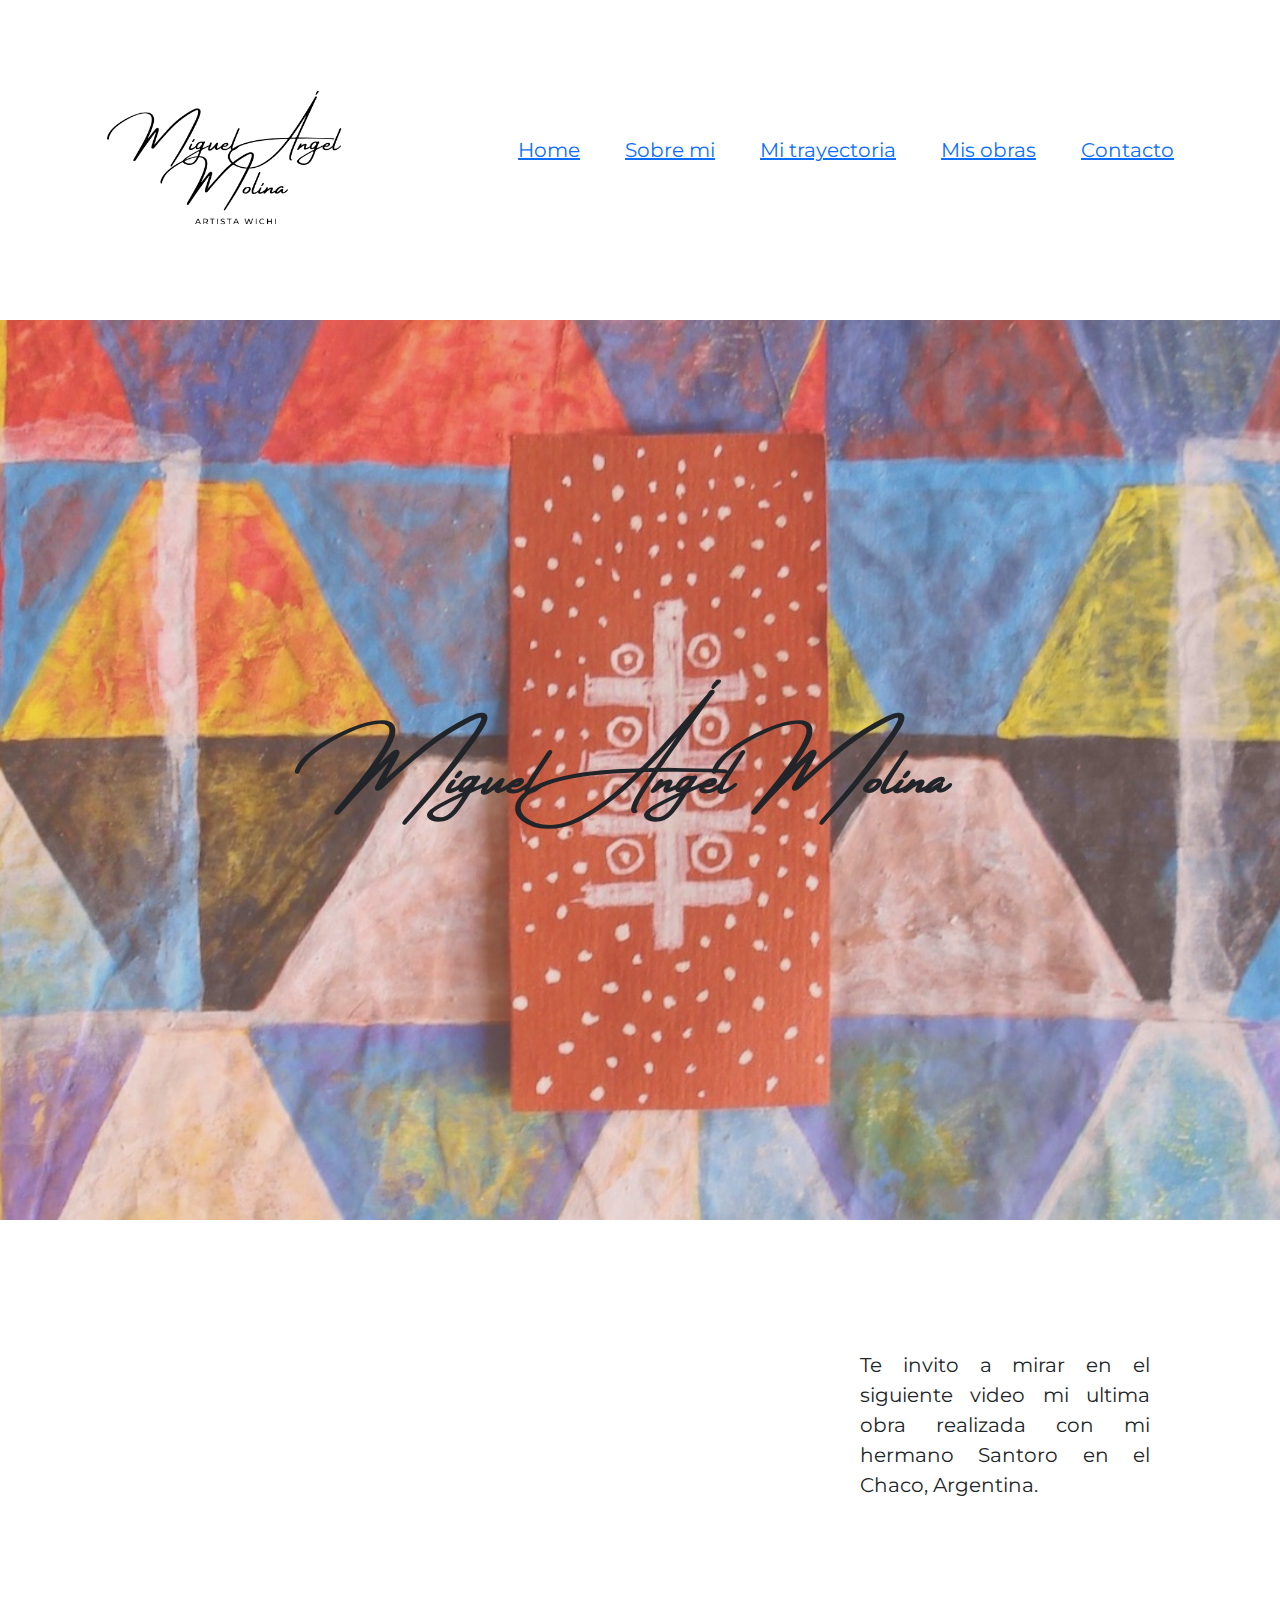
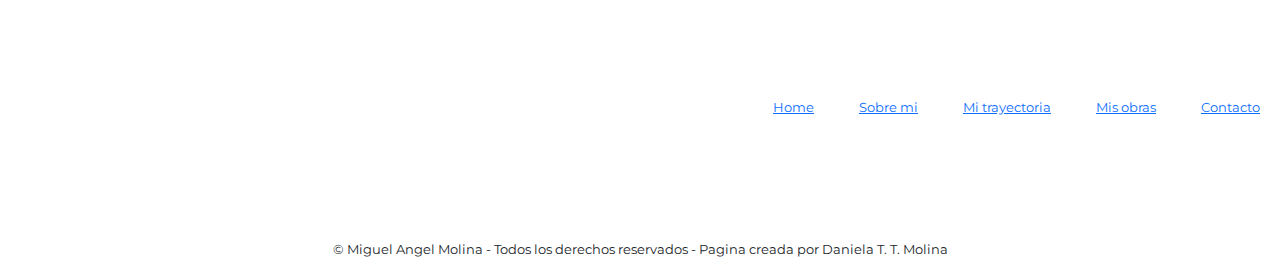
<file: index.html>
<!DOCTYPE html>
<html lang="en">
<head>
    <meta charset="UTF-8">
    <meta name="viewport" content="width=device-width, initial-scale=1.0">

    <!--Google Font-->
    <link rel="preconnect" href="https://fonts.googleapis.com">
    <link rel="preconnect" href="https://fonts.gstatic.com" crossorigin>
    <link href="https://fonts.googleapis.com/css2?family=Montserrat:wght@400&display=swap" rel="stylesheet">

    <!--Bootstrap-->
    <link href="https://cdn.jsdelivr.net/npm/bootstrap@5.3.3/dist/css/bootstrap.min.css" rel="stylesheet" integrity="sha384-QWTKZyjpPEjISv5WaRU9OFeRpok6YctnYmDr5pNlyT2bRjXh0JMhjY6hW+ALEwIH" crossorigin="anonymous">

    <!--CSS-->
    <link rel="stylesheet" href="./css/style.css">

    <title>Miguel Angel Molina - Inicio</title>

    <link rel="shortcut icon" type="image/x-icon" href="images/Logo2.png"/>
</head>

<body>
    <!--Aca esta el encabezado que en este caso seria mi logo y menu-->
    <div class="grid-container">

        <header class="navbar">
            <div class="cont-logo">
                <a href='./index.html'><img src="images/Logo.png" alt="logo" class="foto-logo"></a>
            </div>
                
            <nav class="menu-navegacion">
                <ul>
                    <li><a href="./index.html">Home</a></li>
                    <li><a href="./pages/sobre_mi.html">Sobre mi</a></li>
                    <li><a href="./pages/trayectoria.html">Mi trayectoria</a></li>
                    <li><a href="./pages/obras.html">Mis obras</a></li>
                    <li><a href="./pages/contacto.html">Contacto</a></li>
                </ul>
            </nav>

        </header>

        <!--Main de la pagina de inicio, contiene imagen principal, texto y video-->
        <main class="inicio-main">
            <!--Nombre de la pagina-->
            <section class="seccion-principal-inicio">
                <div class="color-titulo">
                    <h1>Miguel Ángel Molina</h1>
                </div>
                
            </section>
        </main>

        <!--Video y texto-->
        <section class="section-index">
            <div class="first-item"> <iframe width="700" height="315" src="https://www.youtube.com/embed/-cuoBvHjRT0?si=Dp8h-wX0i4WBHxDn" title="YouTube video player" frameborder="0" allow="accelerometer; autoplay; clipboard-write; encrypted-media; gyroscope; picture-in-picture; web-share" allowfullscreen></iframe></div>
            
            <div class="second-item"><p>Te invito a mirar en el siguiente video mi ultima obra realizada con mi hermano Santoro en el Chaco, Argentina.</p></div>

        </section>

        <!--Pie de pagina, en este caso contiene menu de navegacion-->
        <footer class="footer">
            <nav class="menu-navegacion-footer">
                <ul>
                    <li><a href="./index.html">Home</a></li>
                    <li><a href="./pages/sobre_mi.html">Sobre mi</a></li>
                    <li><a href="./pages/trayectoria.html">Mi trayectoria</a></li>
                    <li><a href="./pages/obras.html">Mis obras</a></li>
                    <li><a href="./pages/contacto.html">Contacto</a></li>
                </ul>
            </nav>

            <!--Derechos-->
            <p class="texto-footer"> <br>&copy; Miguel Angel Molina - Todos los derechos reservados - Pagina creada por Daniela T. T. Molina</p>
        </footer>

    </div>

<!--BS Script-->
<script src="https://cdn.jsdelivr.net/npm/bootstrap@5.3.3/dist/js/bootstrap.bundle.min.js" integrity="sha384-YvpcrYf0tY3lHB60NNkmXc5s9fDVZLESaAA55NDzOxhy9GkcIdslK1eN7N6jIeHz" crossorigin="anonymous"></script>

<script src="https://cdn.jsdelivr.net/npm/@popperjs/core@2.11.8/dist/umd/popper.min.js" integrity="sha384-I7E8VVD/ismYTF4hNIPjVp/Zjvgyol6VFvRkX/vR+Vc4jQkC+hVqc2pM8ODewa9r" crossorigin="anonymous"></script>

<script src="https://cdn.jsdelivr.net/npm/bootstrap@5.3.3/dist/js/bootstrap.min.js" integrity="sha384-0pUGZvbkm6XF6gxjEnlmuGrJXVbNuzT9qBBavbLwCsOGabYfZo0T0to5eqruptLy" crossorigin="anonymous"></script>

</body>
</html>
</file>
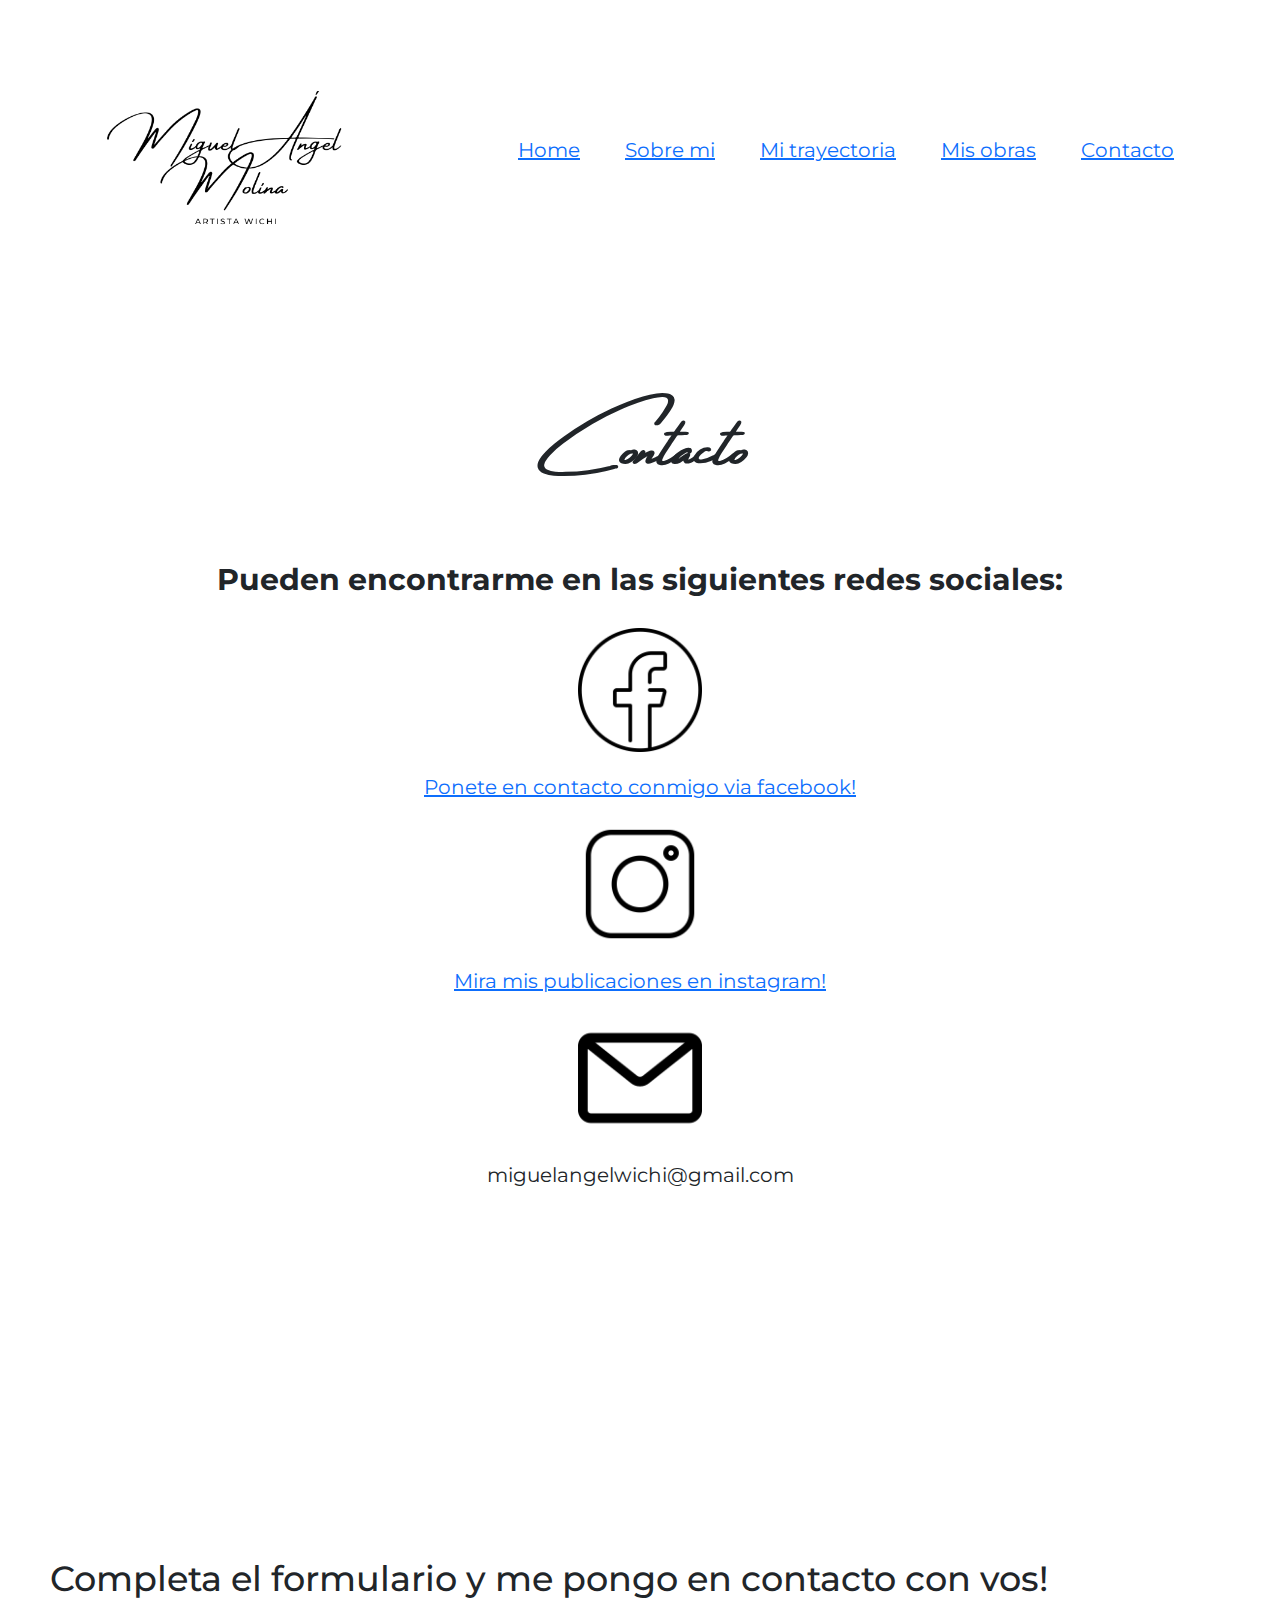
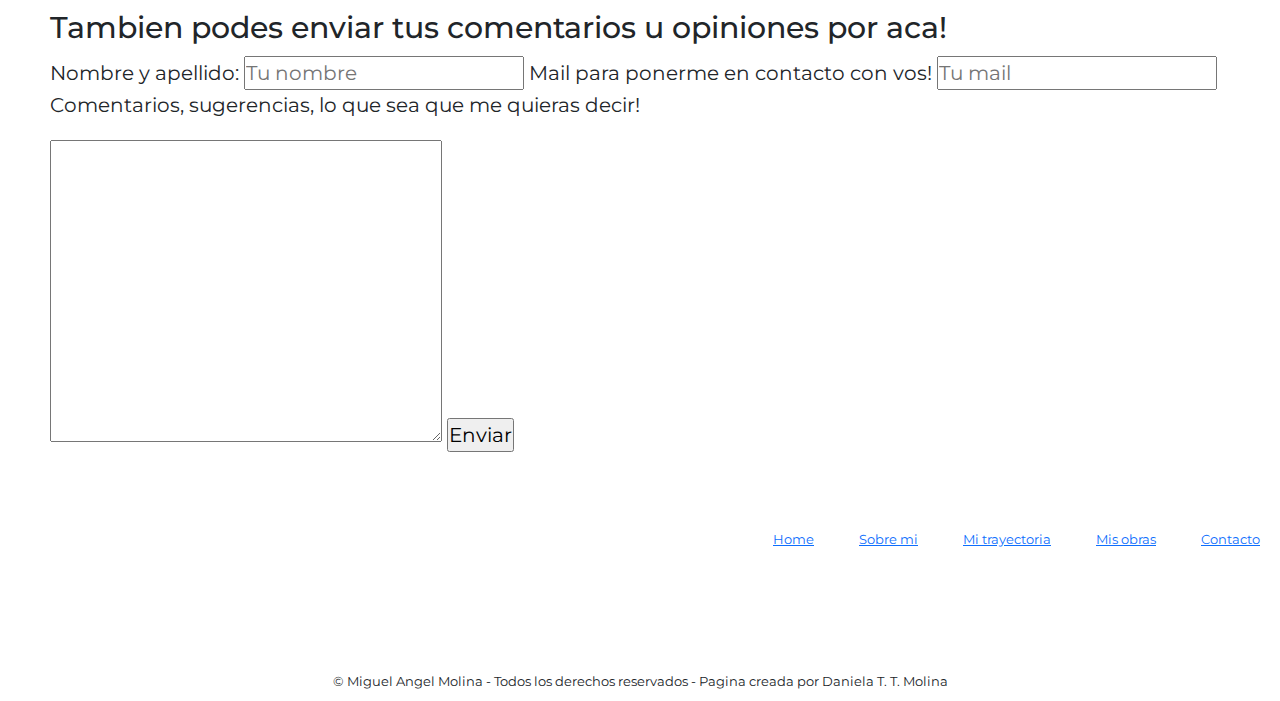
<file: pages/contacto.html>
<!DOCTYPE html>
<html lang="en">
<head>
    <meta charset="UTF-8">
    <meta name="viewport" content="width=device-width, initial-scale=1.0">
    
    <!--Google Font-->
    <link rel="preconnect" href="https://fonts.googleapis.com">
    <link rel="preconnect" href="https://fonts.gstatic.com" crossorigin>
    <link href="https://fonts.googleapis.com/css2?family=Montserrat:wght@400&display=swap" rel="stylesheet">

    <!--Bootstrap-->
    <link href="https://cdn.jsdelivr.net/npm/bootstrap@5.3.3/dist/css/bootstrap.min.css" rel="stylesheet" integrity="sha384-QWTKZyjpPEjISv5WaRU9OFeRpok6YctnYmDr5pNlyT2bRjXh0JMhjY6hW+ALEwIH" crossorigin="anonymous">

    <!--CSS-->
    <link rel="stylesheet" href="../css/style.css">

    <title>Miguel Angel Molina - Contacto</title>

    <link rel="shortcut icon" type="image/x-icon" href="../images/Logo2.png"/>
</head>

<body>
    <!--Aca esta el encabezado que en este caso seria mi logo y menu-->
    <div class="grid-container-contacto">

        <header class="navbar">
            <div class="cont-logo">
                <a href='../index.html'><img src="../images/Logo.png" alt="logo" class="foto-logo"></a>
            </div>
            
            <nav class="menu-navegacion">
                <ul>
                    <li><a href="../index.html">Home</a></li>
                    <li><a href="./sobre_mi.html">Sobre mi</a></li>
                    <li><a href="./trayectoria.html">Mi trayectoria</a></li>
                    <li><a href="./obras.html">Mis obras</a></li>
                    <li><a href="./contacto.html">Contacto</a></li>
                </ul>
            </nav>

        </header>
    
        <!--Main con fotos de los logos de redes y links-->
        <main contacto-main>

            <section class="contenido-contacto">
                <!--Titulo de la seccion-->
                <h1>Contacto</h1>
                

                <!--Subtitulo de la seccion-->
                <h2>Pueden encontrarme en las siguientes redes sociales:</h2>
                

                <div class="redes">

                    <!--Facebook-->
                    <img src="../images/logofacebook.png" alt="Logo Facebook" class="imagenes-redes">
                    <a href="https://www.facebook.com/miguelangel.molina.56"> Ponete en contacto conmigo via facebook!</a>
        
                    <!--Instagram-->
                    <img src="../images/logoinstagram.png" alt="Logo Instagram" class="imagenes-redes">
                    <a href="https://www.instagram.com/miguel_angel_molina_/"> Mira mis publicaciones en instagram!</a>
        
                    <!--Mail-->
                    <img src="../images/logomail.png" alt="Logo Mail" class="imagenes-redes">
                    <p>miguelangelwichi@gmail.com</p>
        
                </div>

            </section>
            
        </main>
    
        <section class="section-contacto">
            <h3>Completa el formulario y me pongo en contacto con vos!</h3>
            <h4>Tambien podes enviar tus comentarios u opiniones por aca!</h4>

            <form action="form.php" method="post">
                <label for="">Nombre y apellido:</label>
                <input type="text" name="nombre" id="nombre" placeholder="Tu nombre">

                <label for="">Mail para ponerme en contacto con vos!</label>
                <input type="email" name="mail" id="mail" placeholder="Tu mail">

                <p>Comentarios, sugerencias, lo que sea que me quieras decir!</p>
                <textarea name="comentarios" id="comentarios" cols="30" rows="10">

                </textarea>
                
                <input type="submit" value="Enviar">
            </form>
        </section>

    
        <!--Pie de pagina, en este caso contiene menu de navegacion-->
        <footer class="footer">
            <nav class="menu-navegacion-footer">
                <ul>
                    <li><a href="../index.html">Home</a></li>
                    <li><a href="./sobre_mi.html">Sobre mi</a></li>
                    <li><a href="./trayectoria.html">Mi trayectoria</a></li>
                    <li><a href="./obras.html">Mis obras</a></li>
                    <li><a href="./contacto.html">Contacto</a></li>
                </ul>
            </nav>
    
            <!--Derechos-->
            <p class="texto-footer"> <br>&copy; Miguel Angel Molina - Todos los derechos reservados - Pagina creada por Daniela T. T. Molina</p>
        </footer>
    </div>
    

<!--BS Script-->
<script src="https://cdn.jsdelivr.net/npm/bootstrap@5.3.3/dist/js/bootstrap.bundle.min.js" integrity="sha384-YvpcrYf0tY3lHB60NNkmXc5s9fDVZLESaAA55NDzOxhy9GkcIdslK1eN7N6jIeHz" crossorigin="anonymous"></script>

<script src="https://cdn.jsdelivr.net/npm/@popperjs/core@2.11.8/dist/umd/popper.min.js" integrity="sha384-I7E8VVD/ismYTF4hNIPjVp/Zjvgyol6VFvRkX/vR+Vc4jQkC+hVqc2pM8ODewa9r" crossorigin="anonymous"></script>

<script src="https://cdn.jsdelivr.net/npm/bootstrap@5.3.3/dist/js/bootstrap.min.js" integrity="sha384-0pUGZvbkm6XF6gxjEnlmuGrJXVbNuzT9qBBavbLwCsOGabYfZo0T0to5eqruptLy" crossorigin="anonymous"></script>

</body>
</html>
</file>
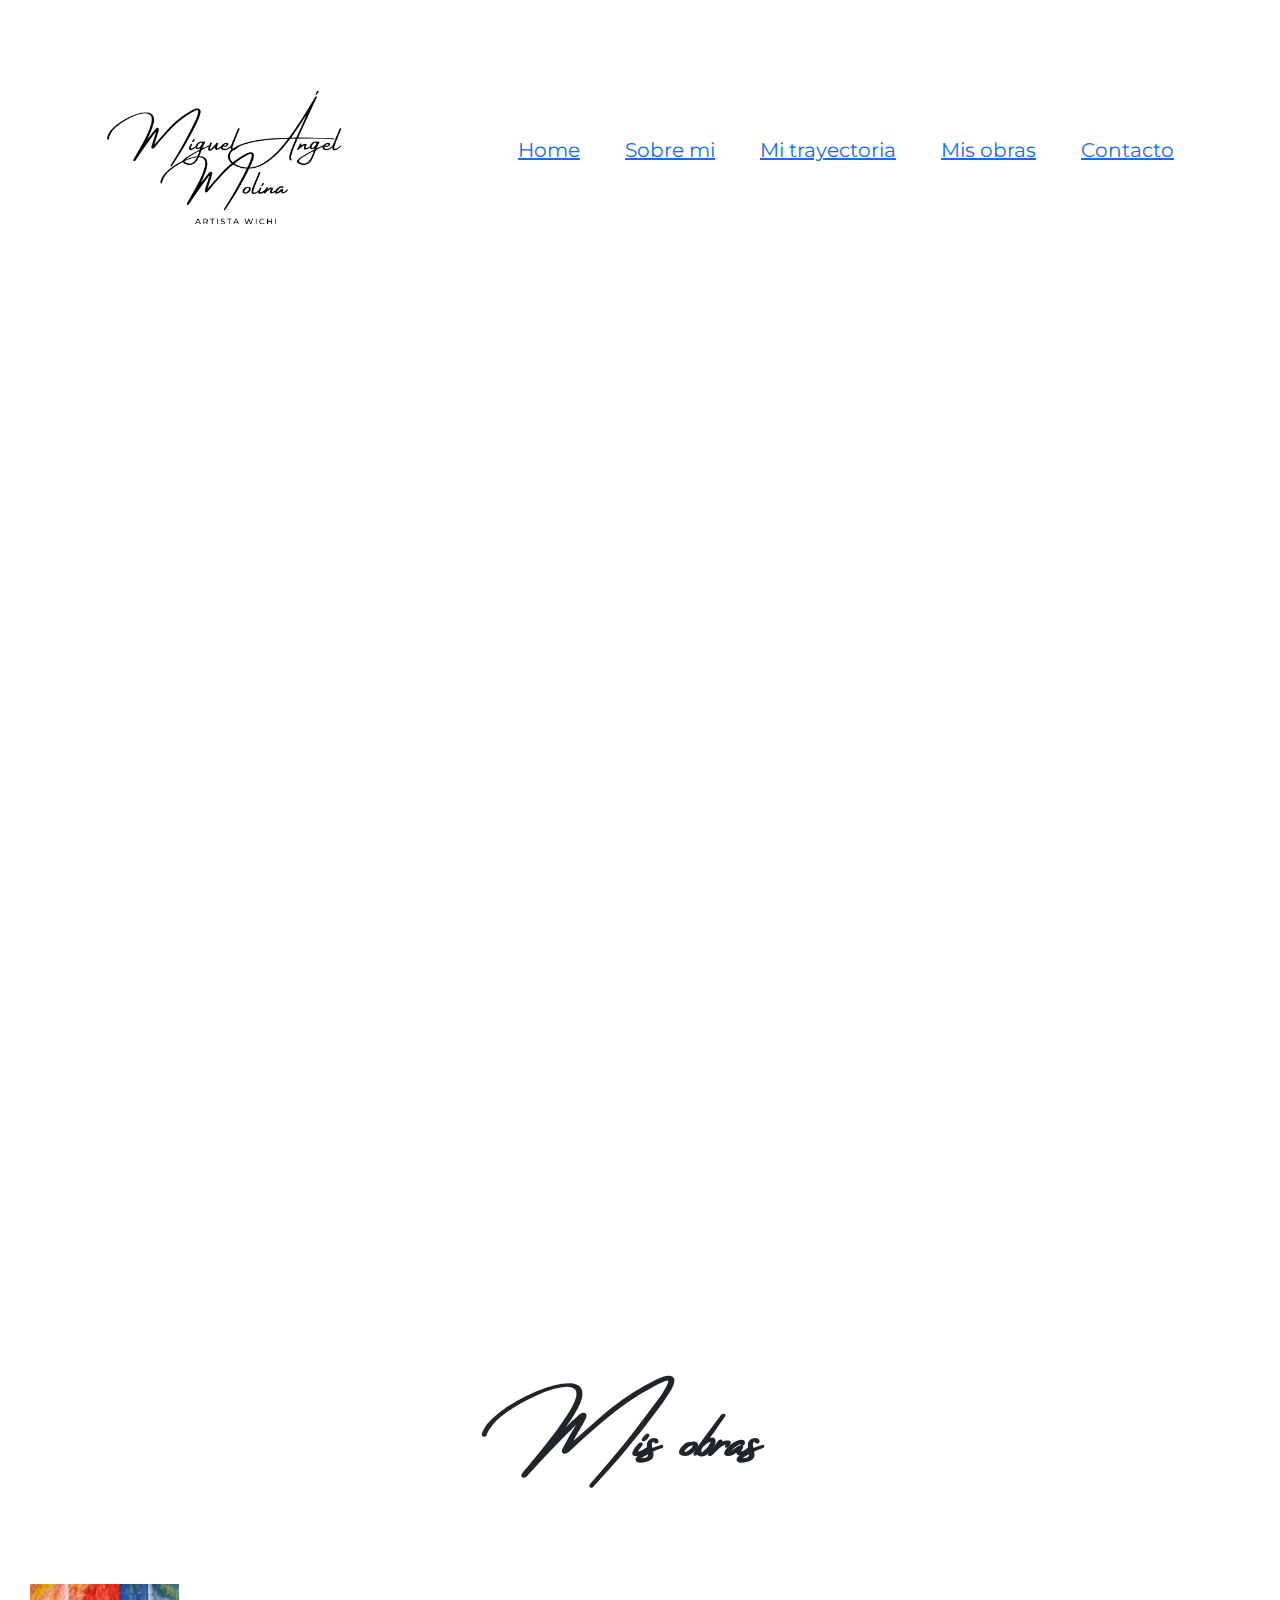
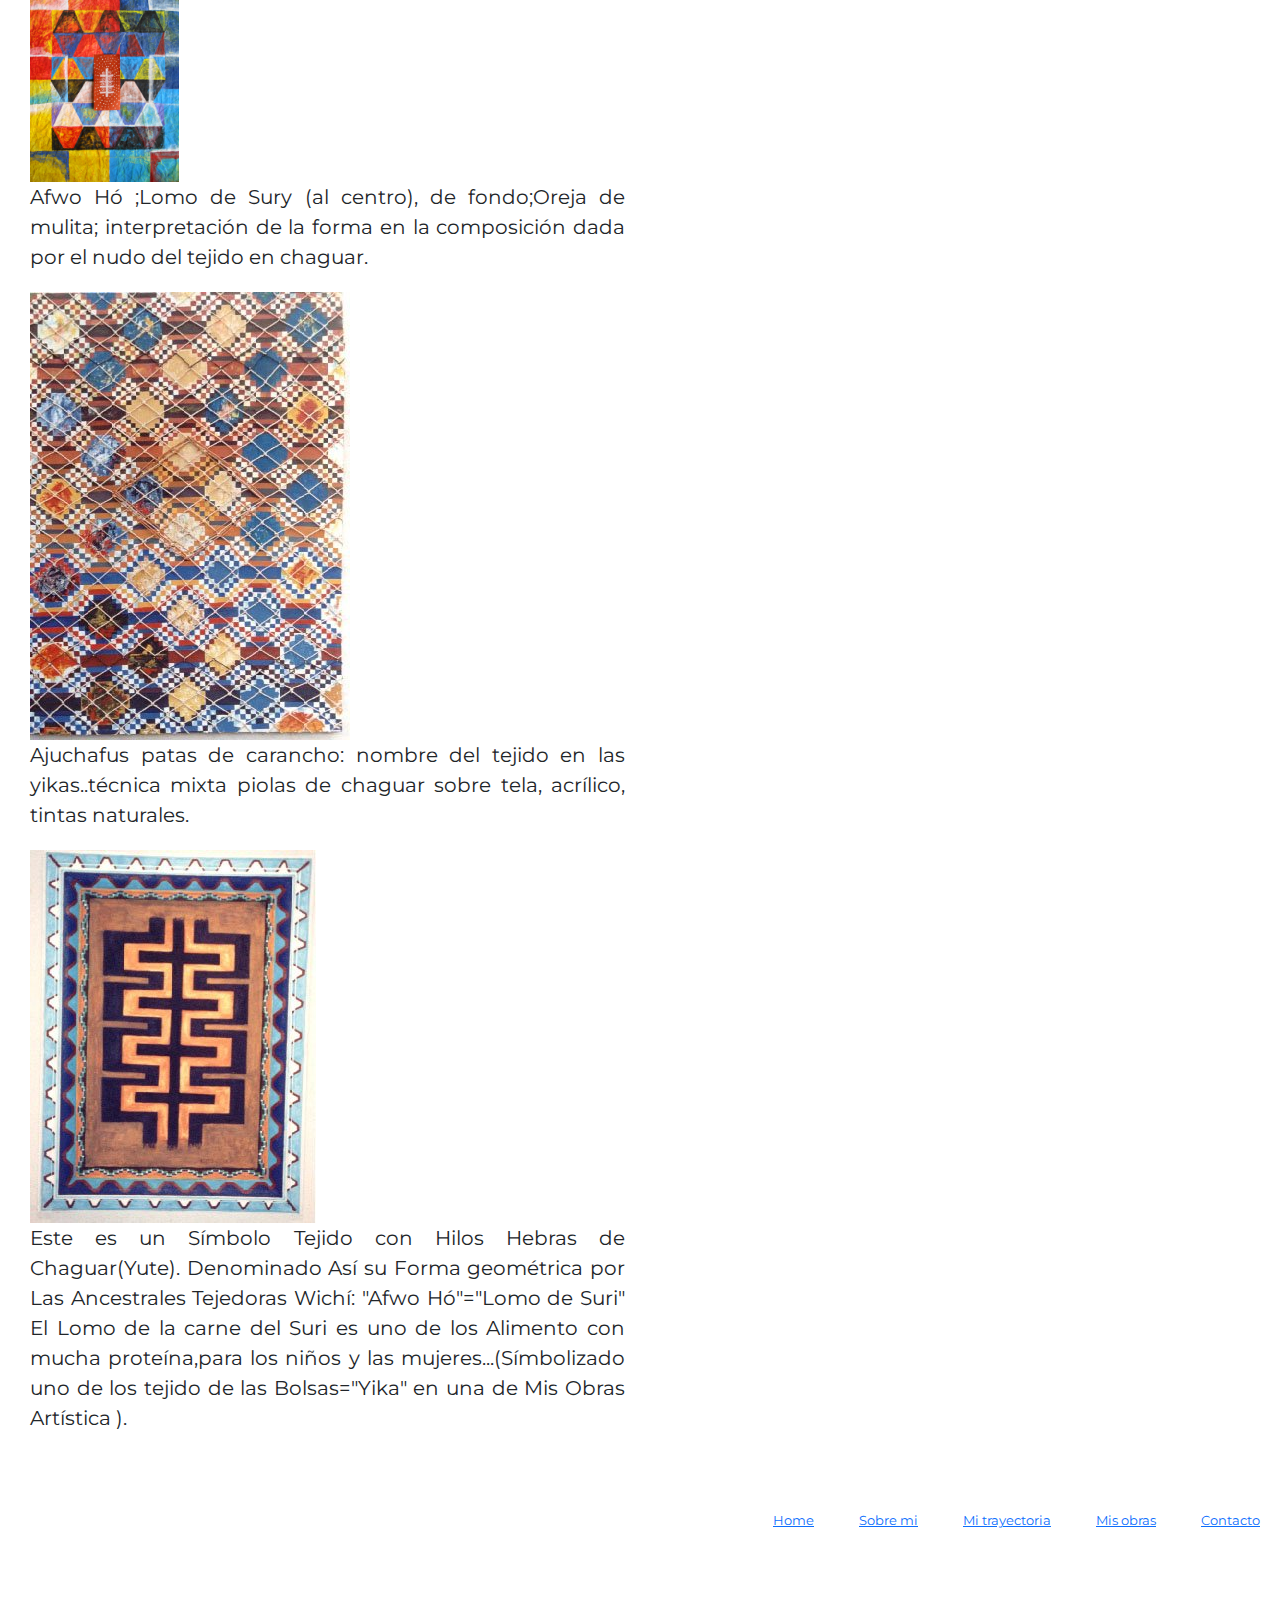
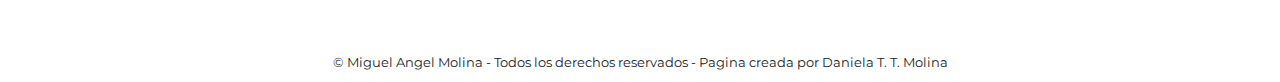
<file: pages/obras.html>
<!DOCTYPE html>
<html lang="en">
<head>
    <meta charset="UTF-8">
    <meta name="viewport" content="width=device-width, initial-scale=1.0">

    <!--Google Font-->
    <link rel="preconnect" href="https://fonts.googleapis.com">
    <link rel="preconnect" href="https://fonts.gstatic.com" crossorigin>
    <link href="https://fonts.googleapis.com/css2?family=Montserrat:wght@400&display=swap" rel="stylesheet">
    
    <!--Bootstrap-->
    <link href="https://cdn.jsdelivr.net/npm/bootstrap@5.3.3/dist/css/bootstrap.min.css" rel="stylesheet" integrity="sha384-QWTKZyjpPEjISv5WaRU9OFeRpok6YctnYmDr5pNlyT2bRjXh0JMhjY6hW+ALEwIH" crossorigin="anonymous">

    <!--CSS-->
    <link rel="stylesheet" href="../css/style.css">

    <title>Miguel Angel Molina - Obras</title>

    <link rel="shortcut icon" type="image/x-icon" href="../images/Logo2.png"/>
</head>

<body>


    <div class="grid-container">
        <!--Aca esta el encabezado que en este caso seria mi logo y menu-->
        <header class="navbar">
            <div class="cont-logo">
                <a href='../index.html'><img src="../images/Logo.png" alt="logo" class="foto-logo"></a>
            </div>
            
            <nav class="menu-navegacion">
                <ul>
                    <li><a href="../index.html">Home</a></li>
                    <li><a href="./sobre_mi.html">Sobre mi</a></li>
                    <li><a href="./trayectoria.html">Mi trayectoria</a></li>
                    <li><a href="./obras.html">Mis obras</a></li>
                    <li><a href="./contacto.html">Contacto</a></li>
                </ul>
            </nav>

        </header>
    </div>
        <!--Main que contiene foto de las obras y sus respectivos textos-->
        <main>
            <!--Titulo de la seccion-->
            <h1>Mis obras</h1>
            
        </main>
    <div>

    </div>
        

        <section class="section-obras">
            <div class="fotos-obras">
                <div>
                    <img src="../images/imagen1.jpg" alt="Afwo Hó" class="foto1-obras">
                    <p>Afwo Hó ;Lomo de Sury (al centro), de fondo;Oreja de mulita; interpretación de la forma en la composición dada por el nudo del tejido en chaguar.</p>
                </div>
        
                <div>
                    <img src="../images/imagen2.jpg" alt="Patas de carancho">
                    <p>Ajuchafus patas de carancho: nombre del tejido en las yikas..técnica mixta piolas de chaguar sobre tela, acrílico, tintas naturales.</p>
                </div>
        
                <div>
                    <img src="../images/imagen3.jpg" alt="Yute">
                    <p>Este es un Símbolo Tejido con Hilos Hebras de Chaguar(Yute). Denominado Así su Forma geométrica por Las Ancestrales Tejedoras Wichí: "Afwo Hó"="Lomo de Suri" El Lomo de la carne del Suri es uno de los Alimento con mucha proteína,para los niños y las mujeres...(Símbolizado uno de los tejido de las Bolsas="Yika" en una de Mis Obras Artística ).</p>
                </div>
            </div>
        </section>

        

        <!--Pie de pagina, en este caso contiene menu de navegacion-->
        <footer class="footer">
            <nav class="menu-navegacion-footer">
                <ul>
                    <li><a href="../index.html">Home</a></li>
                    <li><a href="./sobre_mi.html">Sobre mi</a></li>
                    <li><a href="./trayectoria.html">Mi trayectoria</a></li>
                    <li><a href="./obras.html">Mis obras</a></li>
                    <li><a href="./contacto.html">Contacto</a></li>
                </ul>
            </nav>

            <!--Derechos-->
            <p class="texto-footer"> <br>&copy; Miguel Angel Molina - Todos los derechos reservados - Pagina creada por Daniela T. T. Molina</p>
        </footer>
    </div>
     

<!--BS Script-->
<script src="https://cdn.jsdelivr.net/npm/bootstrap@5.3.3/dist/js/bootstrap.bundle.min.js" integrity="sha384-YvpcrYf0tY3lHB60NNkmXc5s9fDVZLESaAA55NDzOxhy9GkcIdslK1eN7N6jIeHz" crossorigin="anonymous"></script>

<script src="https://cdn.jsdelivr.net/npm/@popperjs/core@2.11.8/dist/umd/popper.min.js" integrity="sha384-I7E8VVD/ismYTF4hNIPjVp/Zjvgyol6VFvRkX/vR+Vc4jQkC+hVqc2pM8ODewa9r" crossorigin="anonymous"></script>

<script src="https://cdn.jsdelivr.net/npm/bootstrap@5.3.3/dist/js/bootstrap.min.js" integrity="sha384-0pUGZvbkm6XF6gxjEnlmuGrJXVbNuzT9qBBavbLwCsOGabYfZo0T0to5eqruptLy" crossorigin="anonymous"></script>

</body>
</html>
</file>
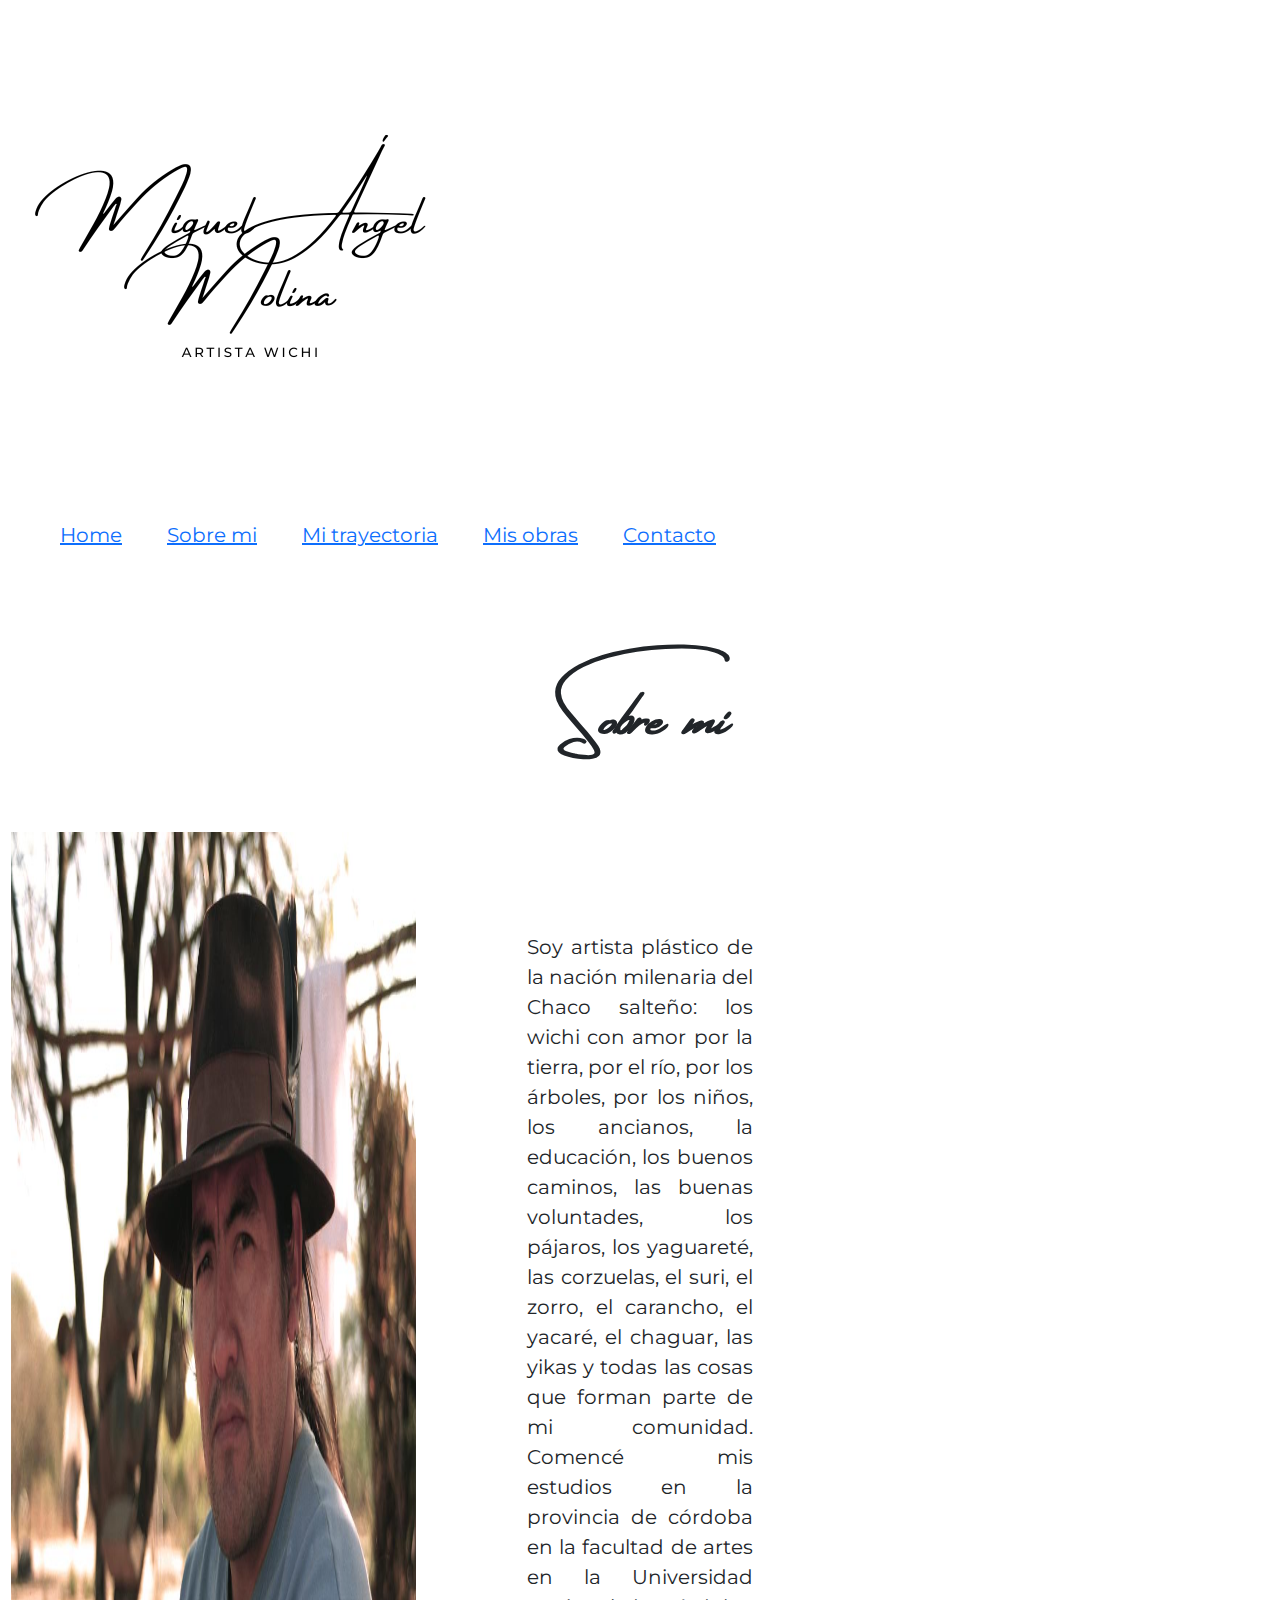
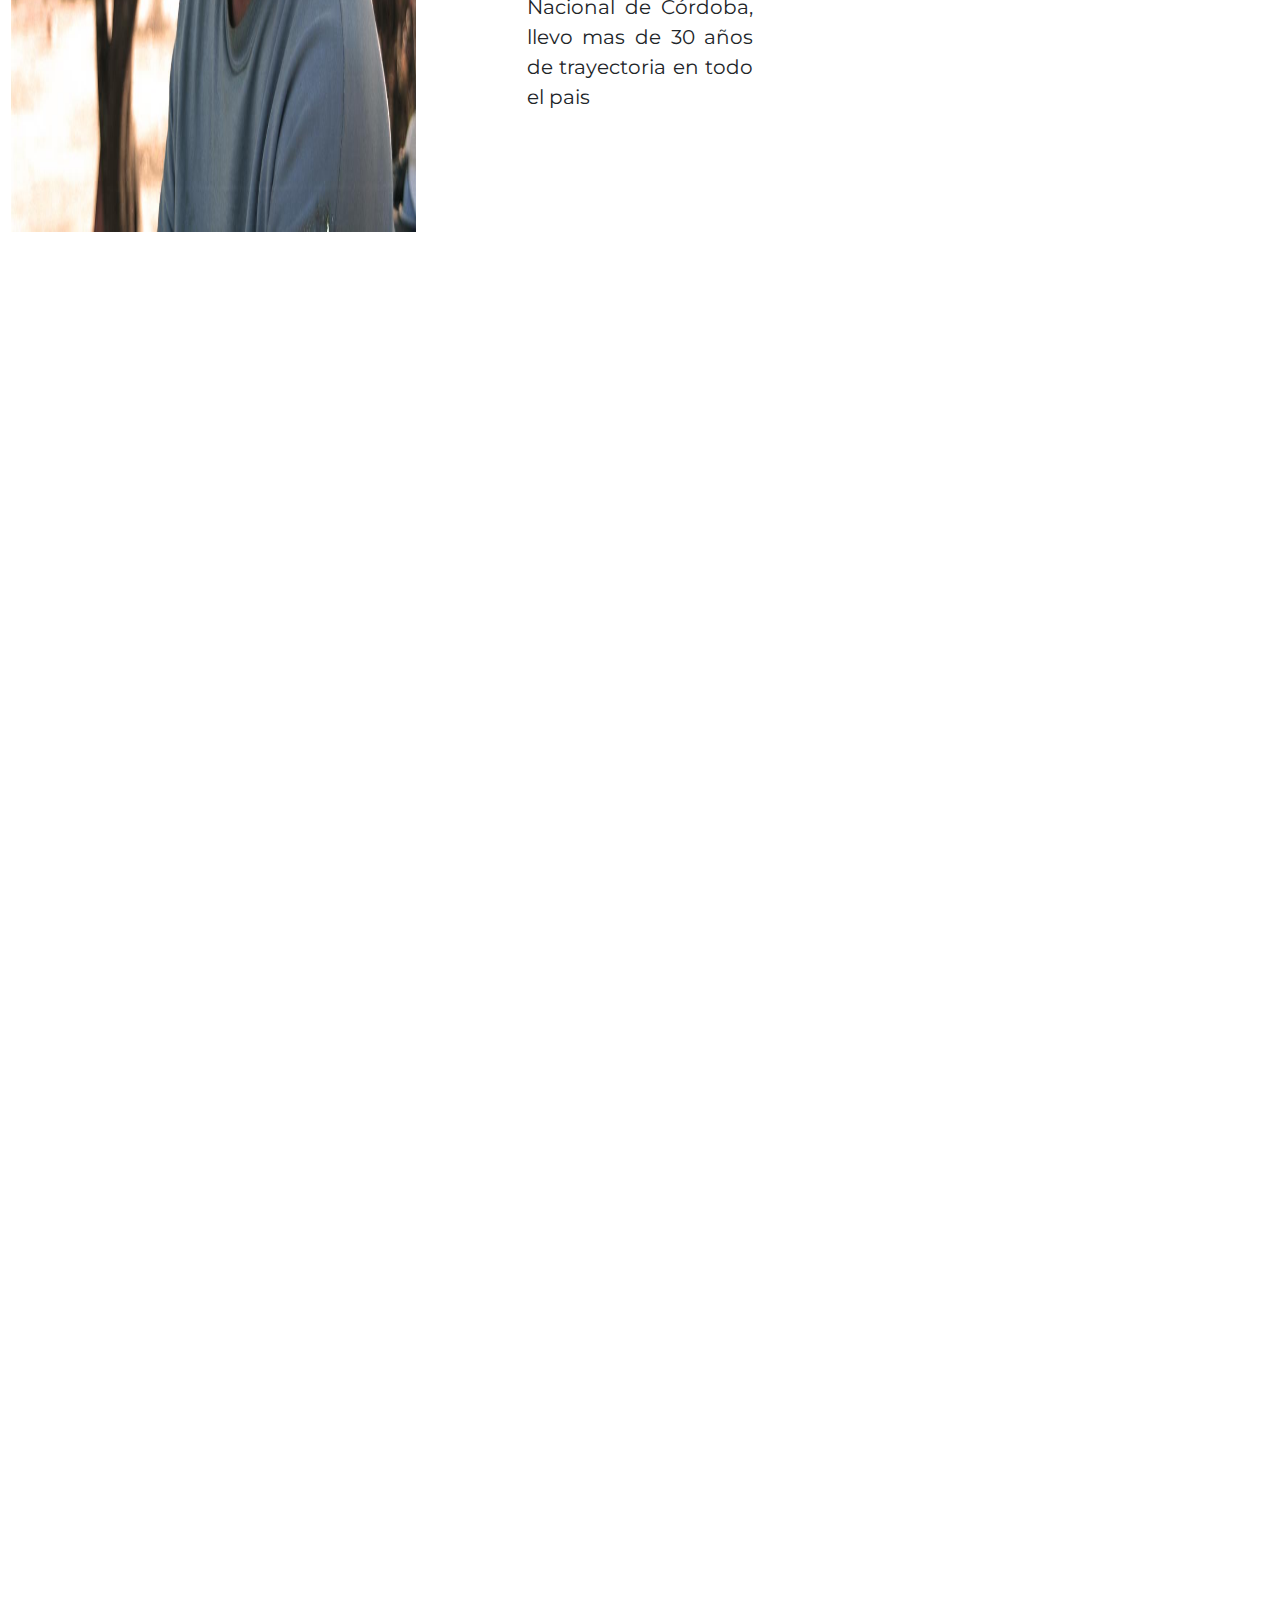
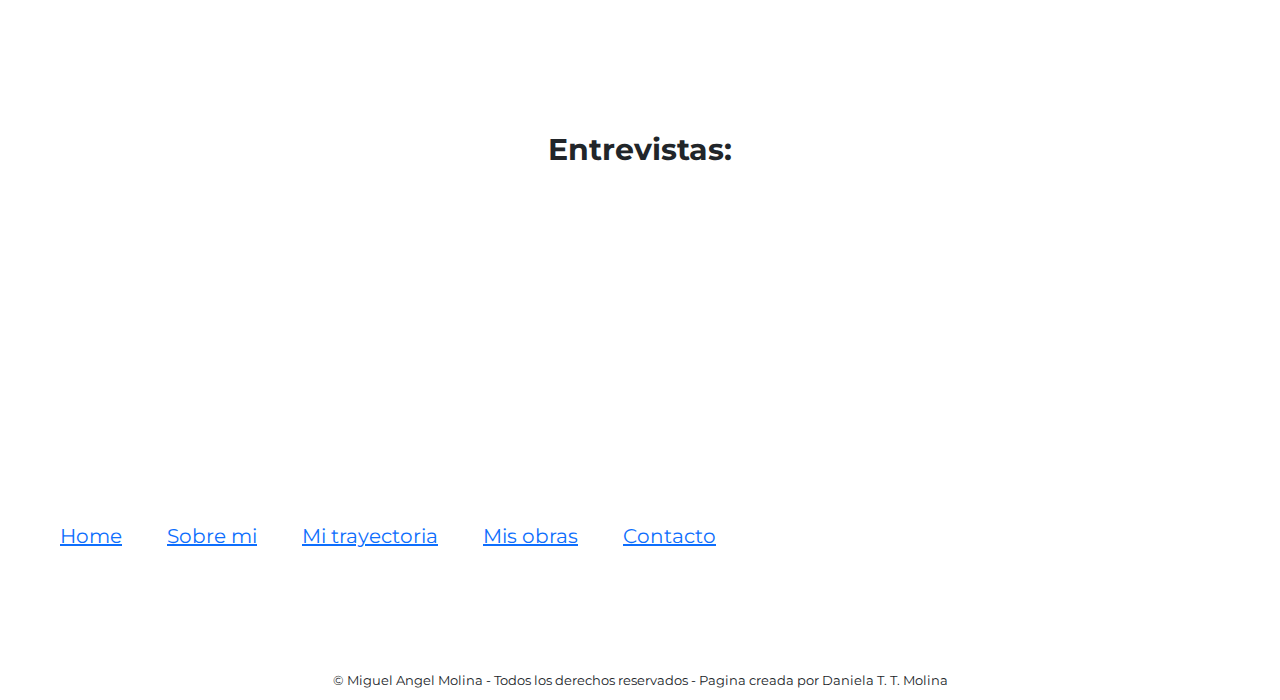
<file: pages/sobre_mi.html>
<!DOCTYPE html>
<html lang="en">
<head>
    <meta charset="UTF-8">
    <meta name="viewport" content="width=device-width, initial-scale=1.0">

    <!--Google Font-->
    <link rel="preconnect" href="https://fonts.googleapis.com">
    <link rel="preconnect" href="https://fonts.gstatic.com" crossorigin>
    <link href="https://fonts.googleapis.com/css2?family=Montserrat:wght@400&display=swap" rel="stylesheet">
    
    <!--Bootstrap-->
    <link href="https://cdn.jsdelivr.net/npm/bootstrap@5.3.3/dist/css/bootstrap.min.css" rel="stylesheet" integrity="sha384-QWTKZyjpPEjISv5WaRU9OFeRpok6YctnYmDr5pNlyT2bRjXh0JMhjY6hW+ALEwIH" crossorigin="anonymous">

    <!--CSS-->
    <link rel="stylesheet" href="../css/style.css">

    <title>Miguel Angel Molina - Sobre mi</title>

    <link rel="shortcut icon" type="image/x-icon" href="../images/Logo2.png"/>
</head>

<body>
    <!--Aca esta el encabezado que en este caso seria mi logo y menu-->
    <header>
        <a href='../index.html'><img src="../images/Logo.png" alt="logo" class="foto-logo"></a>
        <nav class="menu-navegacion">
            <ul>
                <li><a href="../index.html">Home</a></li>
                <li><a href="./sobre_mi.html">Sobre mi</a></li>
                <li><a href="./trayectoria.html">Mi trayectoria</a></li>
                <li><a href="./obras.html">Mis obras</a></li>
                <li><a href="./contacto.html">Contacto</a></li>
            </ul>
        </nav>
    </header>

    <!--Main con foto de perfil, texto y video de entrevista-->
    <main>
        <!--Titulo de la seccion-->
        <h1>Sobre mi</h1>

        <!--Foto perfil y texto-->
        <section class="grid-container">
            <div class="first-item"><img src="../images/fotoperfil.jpg" alt="Foto Perfil" class="fotoperfil-sobremi"></div>

            <div class="second-item"><p>Soy artista plástico de la nación milenaria del Chaco salteño: los wichi con  amor por la tierra, por el río, por los árboles, por los niños, los ancianos, la educación, los buenos caminos, las buenas voluntades, los pájaros, los yaguareté, las corzuelas, el suri, el zorro, el carancho, el yacaré, el chaguar, las yikas y todas las cosas que forman parte de mi comunidad. 
                Comencé mis estudios en la provincia de córdoba en la facultad de artes en la Universidad Nacional de Córdoba, llevo mas de 30 años de trayectoria en todo el pais</p></div>
        </section>

        <!--Video entrevista-->
        <section>
            <!--Subtitulo de la seccion-->
            <h2>Entrevistas:</h2>

            <iframe width="560" height="315" src="https://www.youtube.com/embed/videoseries?si=PQxQfK8Vi3wt9OkC&amp;list=PL7j4Z69KFpLPrVIZeRDlGfn7UBPZ1ZxIS" title="YouTube video player" frameborder="0" allow="accelerometer; autoplay; clipboard-write; encrypted-media; gyroscope; picture-in-picture; web-share" allowfullscreen></iframe>
        </section>
    </main>

    <!--Pie de pagina, en este caso contiene menu de navegacion-->
    <footer>
        <nav class="menu-navegacion">
            <ul>
                <li><a href="../index.html">Home</a></li>
                <li><a href="./sobre_mi.html">Sobre mi</a></li>
                <li><a href="./trayectoria.html">Mi trayectoria</a></li>
                <li><a href="./obras.html">Mis obras</a></li>
                <li><a href="./contacto.html">Contacto</a></li>
            </ul>
        </nav>

        <!--Derechos-->
        <p class="texto-footer"> <br>&copy; Miguel Angel Molina - Todos los derechos reservados - Pagina creada por Daniela T. T. Molina</p>
    </footer>

<!--BS Script-->
<script src="https://cdn.jsdelivr.net/npm/bootstrap@5.3.3/dist/js/bootstrap.bundle.min.js" integrity="sha384-YvpcrYf0tY3lHB60NNkmXc5s9fDVZLESaAA55NDzOxhy9GkcIdslK1eN7N6jIeHz" crossorigin="anonymous"></script>

<script src="https://cdn.jsdelivr.net/npm/@popperjs/core@2.11.8/dist/umd/popper.min.js" integrity="sha384-I7E8VVD/ismYTF4hNIPjVp/Zjvgyol6VFvRkX/vR+Vc4jQkC+hVqc2pM8ODewa9r" crossorigin="anonymous"></script>

<script src="https://cdn.jsdelivr.net/npm/bootstrap@5.3.3/dist/js/bootstrap.min.js" integrity="sha384-0pUGZvbkm6XF6gxjEnlmuGrJXVbNuzT9qBBavbLwCsOGabYfZo0T0to5eqruptLy" crossorigin="anonymous"></script>

</body>
</html>
</file>
<file: css/style.css>
/* Reset */
@font-face {
    font-family: 'amsterdamfour';
    src: url('../font/AmsterdamFour.ttf');
}

*{
    font-family: 'Montserrat', sans-serif;
    font-size: 20px;
    margin: 0;
    padding: 0;
}

h1 {
    font-family: 'amsterdamfour';
    font-size: 60px;
    font-weight: bold;
    font-style: italic;
    text-align: center;
    padding: 80px;
}

h2 {
    font-size: 30px;
    font-weight: bold;
    text-align: center;    
}

p {
    text-align: justify;
}


.grid-container{
    display: grid;
    grid-template-columns: repeat(3, 1fr);
    grid-template-rows: 0.3fr 2fr 1fr 0.1fr;
    grid-template-areas: 
        "header     header      header"
        "main       main        main"
        "section    section     section"
        "footer     footer      footer"
     ;
}


/* Header */
.navbar{
    grid-area: header;
    justify-content: space-around;

}

.menu-navegacion{
    display: block;
    justify-content: end;

}

.menu-navegacion li {
    list-style-type: none;
    display: inline-block;
    margin: 1rem;
}

.menu-navegacion nav ul li a{
    text-decoration: none;
}


/*Tamaño logo*/
.cont-logo{
    width: 200px;
}
.cont-logo img{
    width: 150%;
}



/* Main */

/* index */
.inicio-main{
    grid-area: main;
}

.seccion-principal-inicio{
    background-image: url('../images/imagen01.jpg');
    width: 1340fr;
    height: 900px;
    background-repeat: no-repeat;
    background-size: cover;
    background-position: center;

}

.color-titulo{
    background-color: #d1a19e5e;
    width: 100%;
    height: 100%;
    display: flex;
    justify-content: center;
    align-items: center;
}

/*contacto */
.grid-container-contacto{
    display: grid;
    grid-template-columns: 1fr;
    grid-template-rows: 0.3fr 2fr 1fr 0.1fr;
    grid-template-areas: 
        "header"
        "main"
        "section"
        "footer"
     ;
}


.redes {
    display: flex;
    flex-direction: column;
    align-items: center;
    gap: 1rem;
    padding: 1rem;
}

/* obras */
.main-obras{
    display: grid;
    grid-column: 2;
    grid-template-rows: 200px
    
}







/* Section */

/* index */
.section-index{
    display: grid;
    grid-area: section;
    grid-template-columns: 1fr 1fr;
    gap: 30px;
    padding: 30px;
}


.first-item{
    display: flex;
    width: auto;
    justify-content: center;
}

.second-item{
    display: flex;
    text-align: center;
    padding: 100px;
}

/* contacto */
.section-contacto{
    grid-area: section;
    padding: 50px;
}

/* obras */
.section-obras{
    display: grid;
    grid-area: section;
    grid-template-columns: 1fr 1fr;
    gap: 30px;
    padding: 30px;
}


/* Footer */
.footer{
    grid-area: footer;
}

.menu-navegacion-footer{
    display: flex;
    justify-content: end;

}

.menu-navegacion-footer li {
    list-style-type: none;
    display: inline-block;
    margin: 1rem;
    
}

.menu-navegacion-footer nav ul li a{
    text-decoration: none;
    
}

.menu-navegacion-footer a{
    font-size: small;
}

.texto-footer {
    font-size: small;
    text-align: center;
    padding: 3rem 0 0.5rem 0;
    margin: 0%;
}















.first-item-trayectoria{
    grid-column: 1/4;
    grid-row: 1/2;
}

.second-item-trayectoria{
    grid-column: 4/6;
    grid-row: 2/4;
}


/* Main */





.fotoperfil-sobremi{
    width: 95%;
    height: auto;
}

.foto1-obras{
    width: 25%;
    height: auto;
}

.imagenes-redes{
    width: 10%;
    height: auto;
}
</file>
